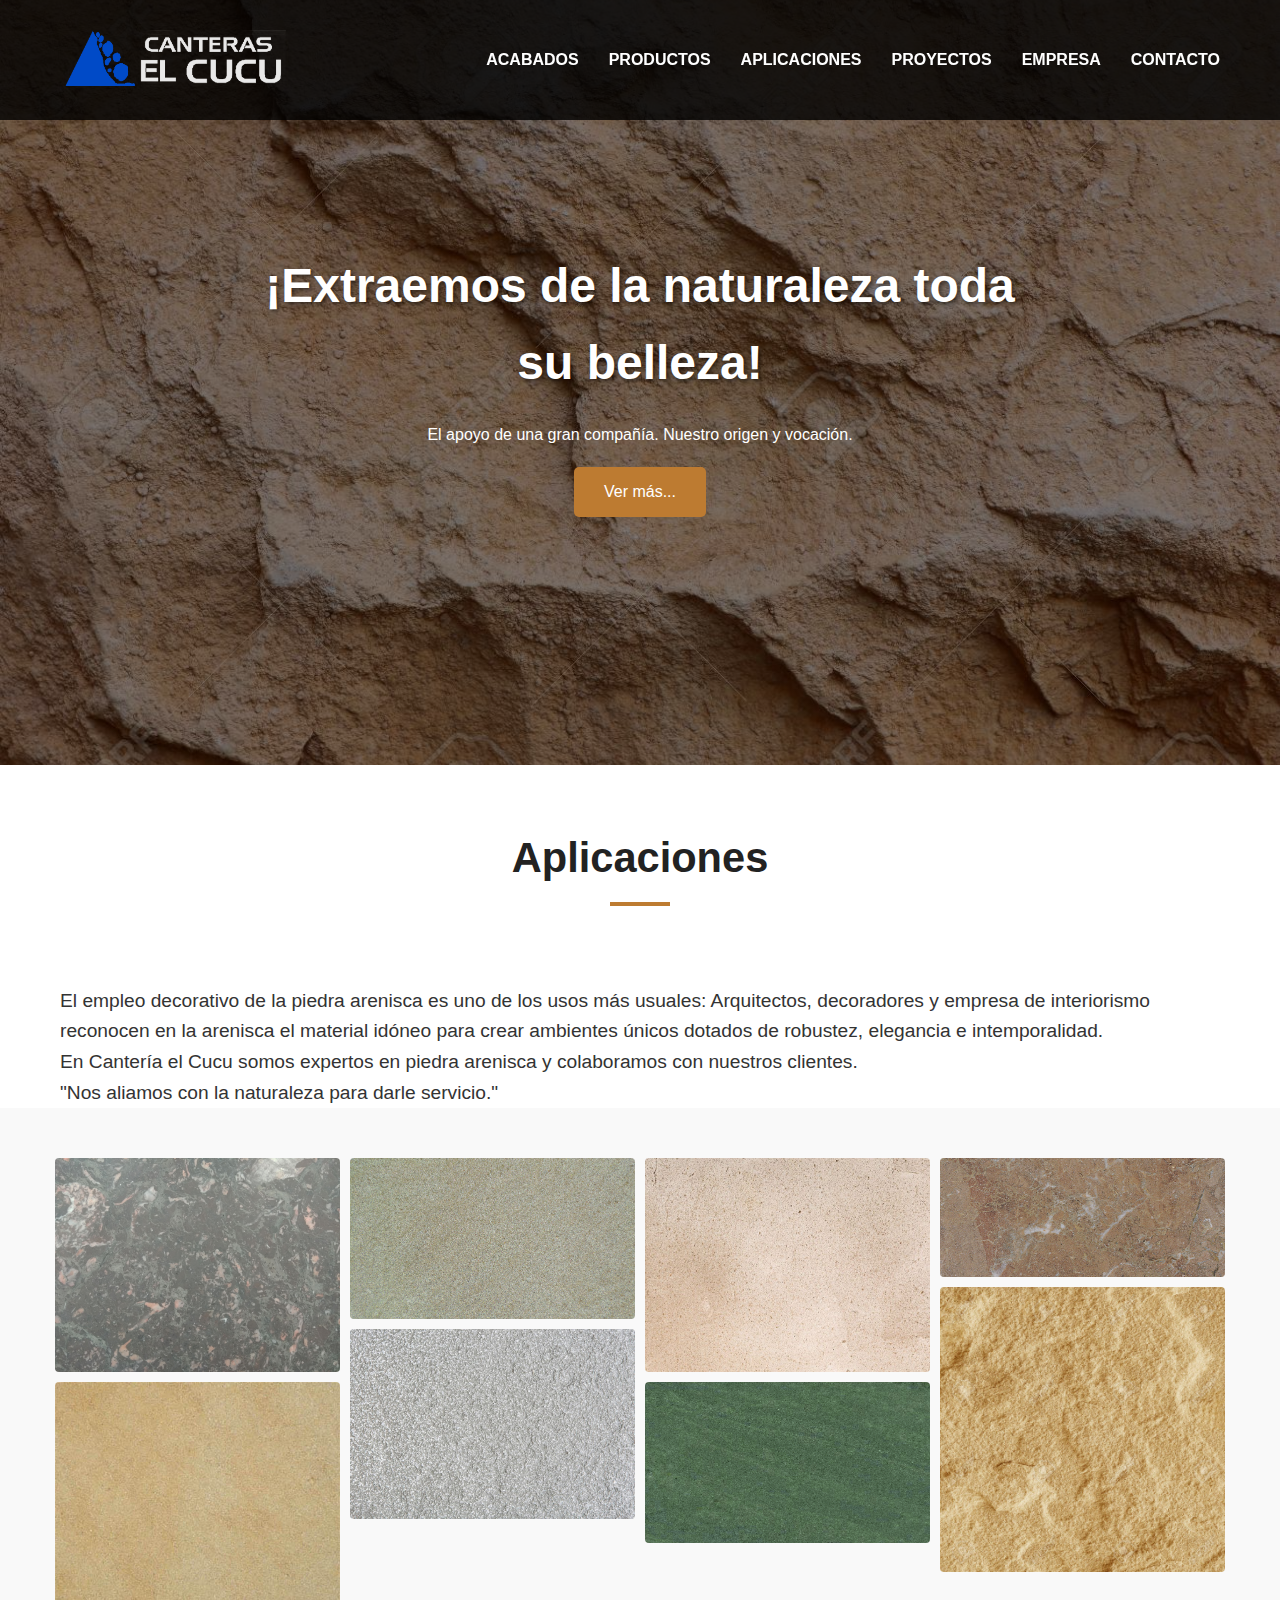
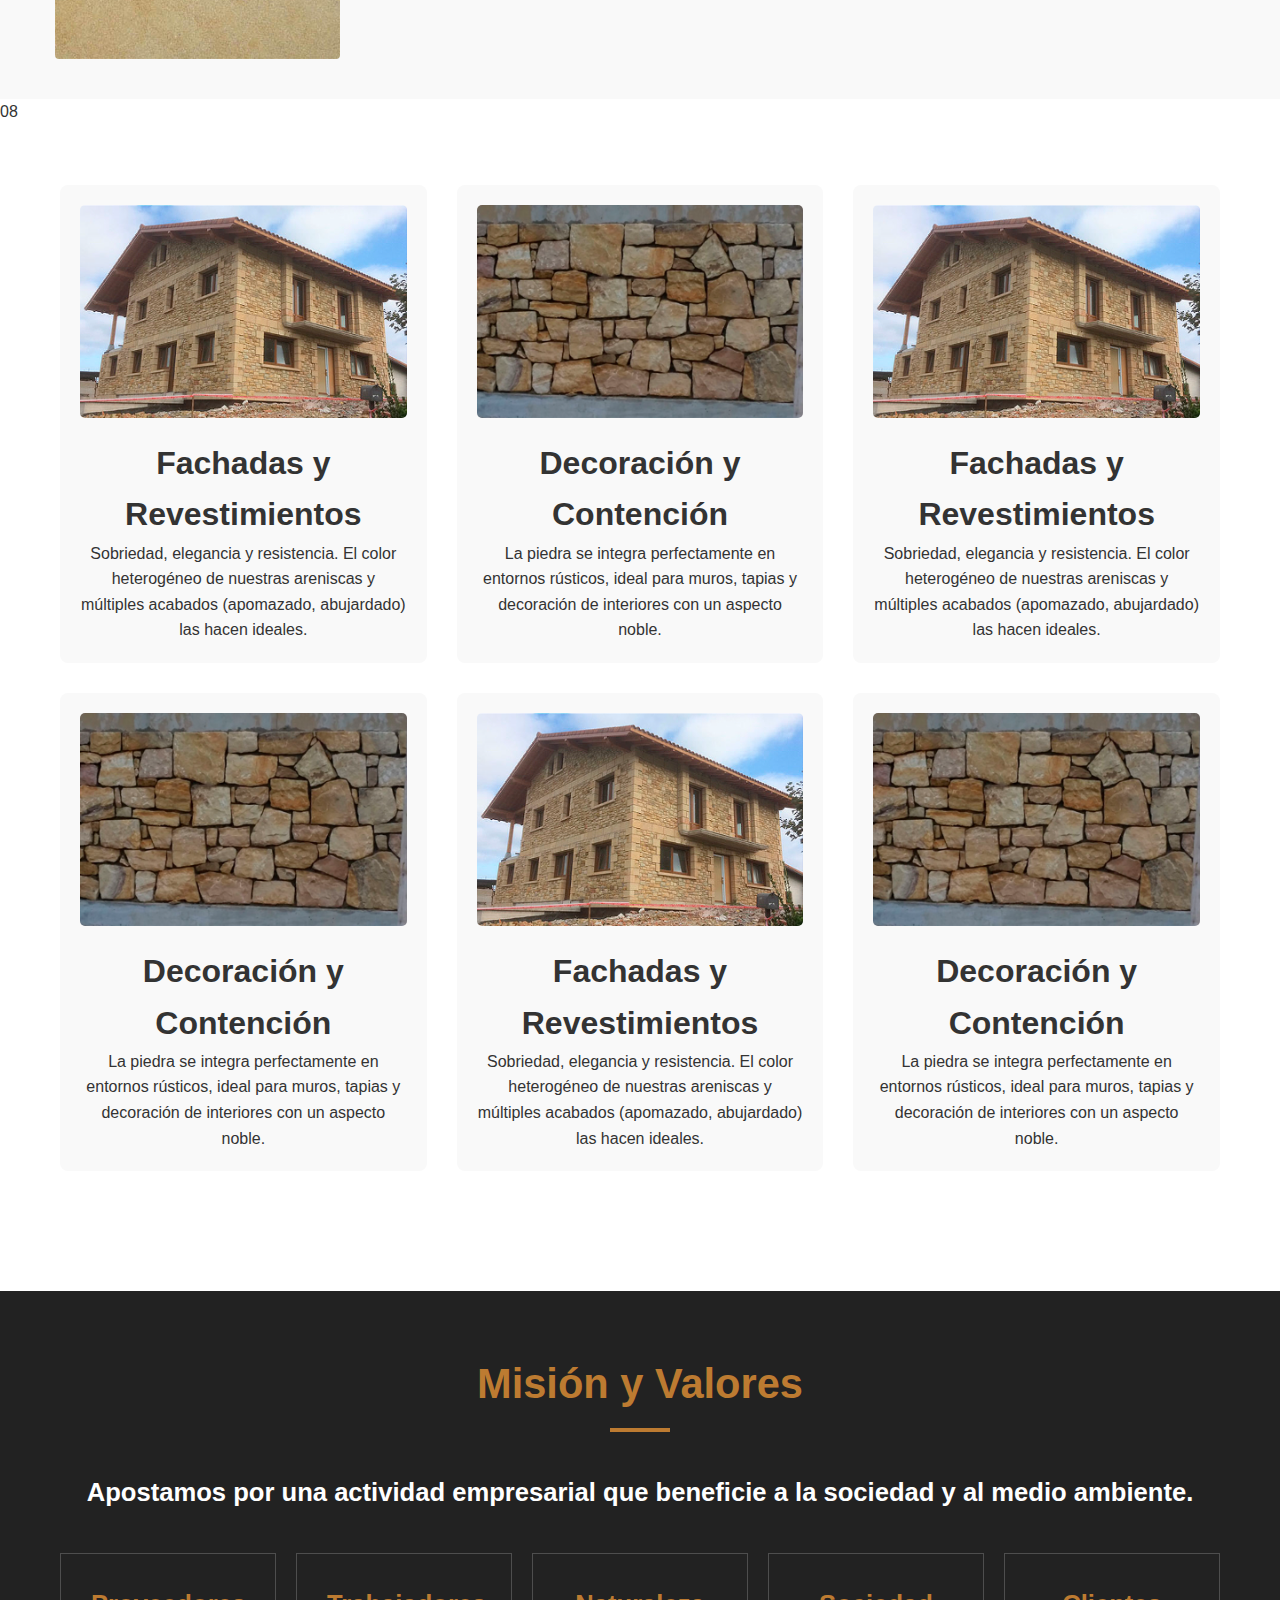
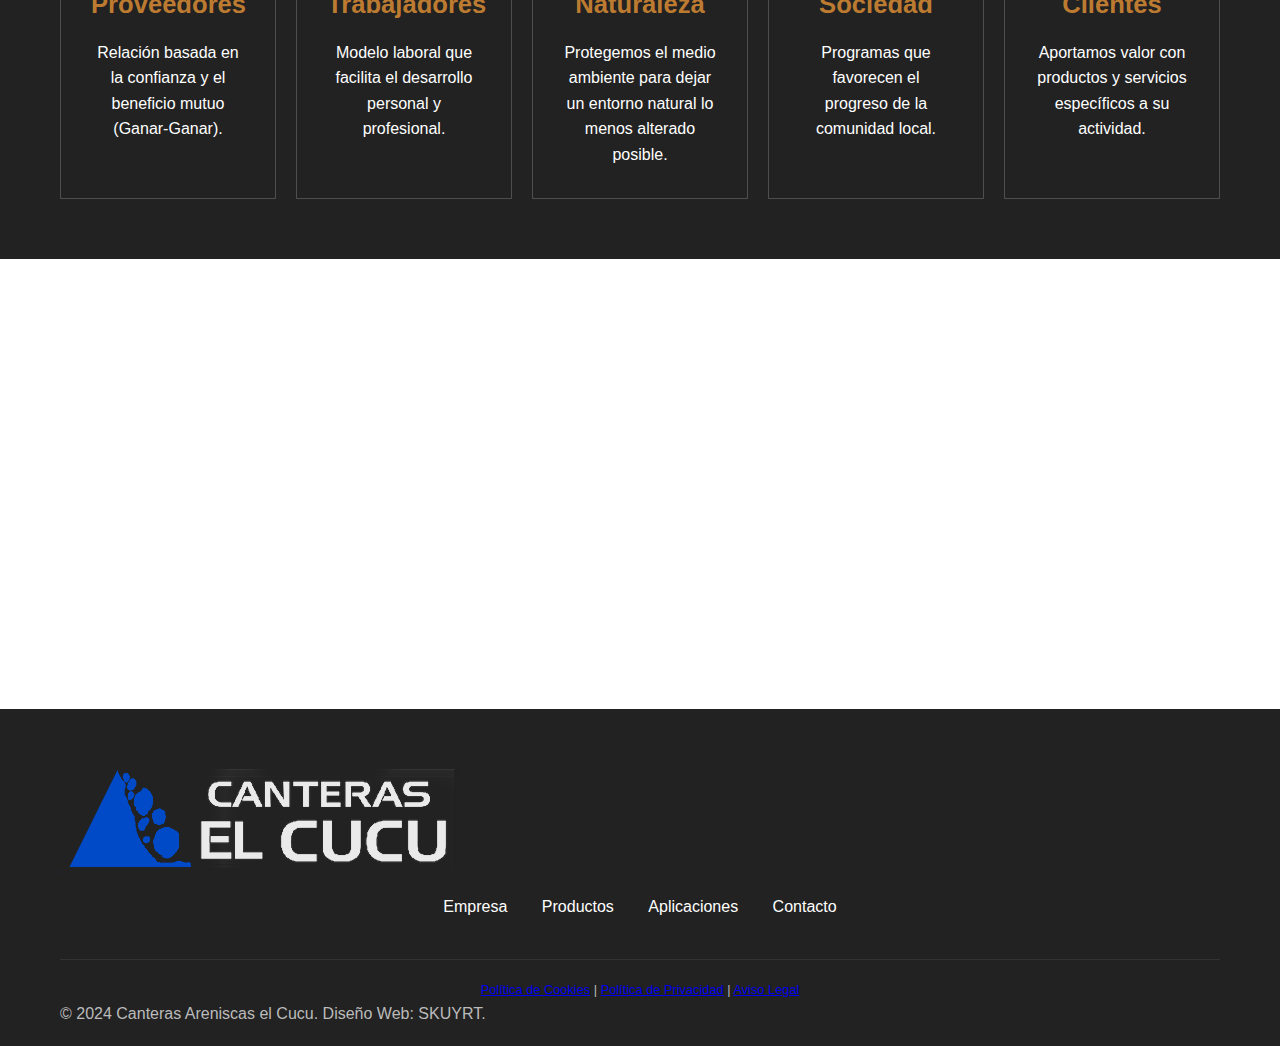
<file: src/index.html>
<!DOCTYPE html>
<html lang="es">
<head>
    <meta charset="UTF-8">
    <meta name="viewport" content="width=device-width, initial-scale=1.0">
    <title>Canteras Areniscas el Cucu | San Pedro del Romeral | Cantabria</title>
    <meta name="description" content="Expertos en piedra arenisca para fachadas, revestimientos y decoración.">
    <link rel="stylesheet" href="style.css">
</head>
<body>

    <header class="main-header transparent">
        <div class="container">
            <div class="logo">
                <a href="index.html">
                    <img src="img/logo-el-cucu.png" alt="Logo Canteras El Cucu">
                </a>
            </div>
            <nav class="main-nav">
                <ul>
                    <li class="has-submenu">
                        <a href="1.acabados/acabados.html">Acabados</a>
                        <ul class="submenu">
                            <li class="has-inner-submenu">
                                <a href="#">Areniscas &raquo;</a>
                                <ul class="inner-submenu">
                                    <li><a href="#">Alcañiz</a></li>
                                    <li><a href="#">Floresta</a></li>
                                    <li><a href="#">Osona</a></li>
                                </ul>
                            </li>
                            <li class="has-inner-submenu">
                                <a href="#">Calizas &raquo;</a>
                                <ul class="inner-submenu">
                                    <li><a href="#">Niza</a></li>
                                    <li><a href="#">Egypsy</a></li>
                                    <li><a href="#">Zarzi</a></li>
                                    <li><a href="#">Deva</a></li>
                                    <li><a href="#">Griote</a></li>
                                </ul>
                            </li>
                        </ul>
                    </li>   
                    <li class="has-submenu">
                        <a href="2.productos/productos.html">Productos</a>
                        <ul class="submenu">
                            <li><a href="#">Suelos</a></li>
                            <li><a href="#">Baldosa</a></li>
                            <li><a href="#">Peanas</a></li>
                            <li><a href="#">Taco Cicallao</a></li>
                            <li><a href="#">Mampostería</a></li>
                            <li><a href="#">Heráldicas</a></li>
                            <li><a href="#">Esculturas</a></li>
                            <li><a href="#">Traviesas</a></li>
                        </ul>
                    </li>

                    <li class="has-submenu">
                        <a href="3.aplicaciones/aplicaciones.html">Aplicaciones</a>
                        <ul class="submenu">
                            <li><a href="#">Mesas de Jardín</a></li>
                            <li><a href="#">Barbacoas</a></li>
                            <li><a href="#">Jardineras</a></li>
                            <li><a href="#">Peanas</a></li>
                        </ul>
                    </li>
                    <li><a href="4.proyectos/proyectos.html">Proyectos</a></li>
                    <li><a href="5.empresa/empresa.html">Empresa</a></li>
                    <li><a href="6.contacto/contacto.html">Contacto</a></li>
                </ul>
            </nav>
        </div>
    </header>

    <main>
        <section class="hero">
            <div class="hero-content">
                <h1>¡Extraemos de la naturaleza toda su belleza!</h1>
                <p>El apoyo de una gran compañía. Nuestro origen y vocación.</p>
                <a href="#empresa" class="btn-primary">Ver más...</a>
            </div>
        </section>

        <section id="empresa" class="solutions">
            <div class="container container-solutions">
                <h2>Aplicaciones</h2>
                <p>El empleo decorativo de la piedra arenisca es uno de los usos más usuales: Arquitectos, decoradores y empresa de interiorismo reconocen en la arenisca el material idóneo para crear ambientes únicos dotados de robustez, elegancia e intemporalidad.</p>
                <p>En Cantería el Cucu somos expertos en piedra arenisca y colaboramos con nuestros clientes.</p>
                <blockquote class="quote">
                    "Nos aliamos con la naturaleza para darle servicio."
                </blockquote>
            </div>
        </section>

        <section class="grid__gallery">
            <div class="row">
                <div class="column">
                    <img src="img/DEVA.jpg" alt="Acabado Arenisca">
                    <img src="img/alcañiz.jpg" alt="Acabado Caliza">
                </div>
                <div class="column">
                    <img src="img/Floresta.jpg" alt="Aplicación Fachada">
                    <img src="img/GRIOTE.jpg" alt="Detalle Piedra">
                </div>
                <div class="column">
                    <img src="img/NIZA.jpg" alt="Mampostería">
                    <img src="img/Osona.jpg" alt="Escultura">
                </div>
                <div class="column">
                    <img src="img/ZARZI.jpg" alt="Suelos">
                    <img src="img/Arenisca.jpg" alt="Barbacoas">
                </div>
            </div>
   
   
   
   
   
   
   
   
   
   
   
   
   
   
   
   
   
   
   
   
   
   
   
   
   
   
   
   
   
   
   
   
   
   
   
   
   
   
   
   
   
   
   
   
   
   
   
   
   
   
   
   
   
   
   
   
   
   
   
   
   
   
   
   
   
   
   
   
   
   
   
   
   
   
   
   
   
   
   
   
   
   
   
   
   
   
   
   
   
   
   
   
   
   
   
   
   
   
   
   
   
   
   
   
   
   
   
   
   
   
   
   
   
   
   
   
   
   
   
   
   
   
   
   
   
   
   
   
   
   
   
   
   
   
   
   
   
   
   
   
   
   
   
   
   
   
   
   
   
   
   
   
   
   
   
   
   
   
   
   
   
   
   
   
   
   
   
   
   
   
   
   
   
   
   
   
   
   
   
   
   
   
   
   
   
   
   
   
   
   
   
   
   
   
   
   
   
   
   
   
   
   
   
   
   
   
   
   
   
   
   
   
   
   
   
   
   
   
   
   
   
   
   
   
   
   
   
   
   
   
   
   
   
   
   
   
   
   
   
   
   
   
   
   
   
   
   
   
   
   
   
   
   
   
   
   
   
   
   
   
   
   
   
   
   
   
   
   
   
   
   
   
   
   
   
   
   
   
   
   
   
   
   
   
   
   
   
   
   
   
   
   
   
   
   
   
   
   
   
   
   
   
   
   
   
   
   
   
   
   
   
   
   
   
   
   
   
   
   
   
   
   
   
   
   
   
   
   
   
   
   
   
   
   
   
   
   
   
   
   
   
   
   
   
   
   
   
   
   
   
   
   
   
   
   
   
   
   
   
   
   
   
   
   
   
   
   
   
   
   
   
   
   
   
   
   
   
   
   
   
   
   
   
   
   
   
   
   
   
   
   
   
   
   
   
   
   
   
   
   
   
   
   
   
   
   
   
   
   
   
   
   
   
   
   
   
   
   
   
   
   
   
   
   
   
   
   
   
   
   
   
   
   
   
   
   
   
   
   
   
   
   
   
   
   
   
   
   
   
   
   
   
   
   
   
   
   
   
   
   
   
   
   
   
   
   
   
   
   
   
   
   
   
   
   
   
   
   
   
   
   
   
   
   
   
   
   
   
   
        </section>
08
        <section id="productos" class="services-grid">
            <div class="container">
                <article class="service-item">
                    <img src="img/fachadas.png" alt="Fachadas y Revestimientos">
                    <h3>Fachadas y Revestimientos</h3>
                    <p>Sobriedad, elegancia y resistencia. El color heterogéneo de nuestras areniscas y múltiples acabados (apomazado, abujardado) las hacen ideales.</p>
                </article>

                <article class="service-item">
                    <img src="img/decoracion.png" alt="Decoración y Contención">
                    <h3>Decoración y Contención</h3>
                    <p>La piedra se integra perfectamente en entornos rústicos, ideal para muros, tapias y decoración de interiores con un aspecto noble.</p>
                </article>

                <article class="service-item">
                    <img src="img/fachadas.png" alt="Fachadas y Revestimientos">
                    <h3>Fachadas y Revestimientos</h3>
                    <p>Sobriedad, elegancia y resistencia. El color heterogéneo de nuestras areniscas y múltiples acabados (apomazado, abujardado) las hacen ideales.</p>
                </article>

                <article class="service-item">
                    <img src="img/decoracion.png" alt="Decoración y Contención">
                    <h3>Decoración y Contención</h3>
                    <p>La piedra se integra perfectamente en entornos rústicos, ideal para muros, tapias y decoración de interiores con un aspecto noble.</p>
                </article>

                <article class="service-item">
                    <img src="img/fachadas.png" alt="Fachadas y Revestimientos">
                    <h3>Fachadas y Revestimientos</h3>
                    <p>Sobriedad, elegancia y resistencia. El color heterogéneo de nuestras areniscas y múltiples acabados (apomazado, abujardado) las hacen ideales.</p>
                </article>

                <article class="service-item">
                    <img src="img/decoracion.png" alt="Decoración y Contención">
                    <h3>Decoración y Contención</h3>
                    <p>La piedra se integra perfectamente en entornos rústicos, ideal para muros, tapias y decoración de interiores con un aspecto noble.</p>
                </article>
            </div>
        </section>

        <section class="values">
            <div class="container">
                <h2>Misión y Valores</h2>
                <h3>Apostamos por una actividad empresarial que beneficie a la sociedad y al medio ambiente.</h3>
                
                <div class="values-grid">
                    <div class="value-card">
                        <h4>Proveedores</h4>
                        <p>Relación basada en la confianza y el beneficio mutuo (Ganar-Ganar).</p>
                    </div>
                    <div class="value-card">
                        <h4>Trabajadores</h4>
                        <p>Modelo laboral que facilita el desarrollo personal y profesional.</p>
                    </div>
                    <div class="value-card">
                        <h4>Naturaleza</h4>
                        <p>Protegemos el medio ambiente para dejar un entorno natural lo menos alterado posible.</p>
                    </div>
                    <div class="value-card">
                        <h4>Sociedad</h4>
                        <p>Programas que favorecen el progreso de la comunidad local.</p>
                    </div>
                    <div class="value-card">
                        <h4>Clientes</h4>
                        <p>Aportamos valor con productos y servicios específicos a su actividad.</p>
                    </div>
                </div>
            </div>
        </section>

        <section id="contacto" class="location">
            <div id="map">
                <iframe src="https://www.google.com/maps/embed?..." width="100%" height="450" style="border:0;" allowfullscreen="" loading="lazy"></iframe>
            </div>
        </section>
    </main>

    <footer class="main-footer">
        <div class="container">
            <div class="footer-logo">
                <img src="img/logo-el-cucu.png" alt="Canteras El Cucu">
            </div>
            <nav class="footer-nav">
                <a href="#empresa">Empresa</a>
                <a href="#productos">Productos</a>
                <a href="#aplicaciones">Aplicaciones</a>
                <a href="#contacto">Contacto</a>
            </nav>
            <div class="legal">
                <a href="#">Política de Cookies</a> | 
                <a href="#">Política de Privacidad</a> | 
                <a href="#">Aviso Legal</a>
            </div>
            <p class="copy">&copy; 2024 Canteras Areniscas el Cucu. Diseño Web: SKUYRT.</p>
        </div>
    </footer>
    <script>
        window.onscroll = function() {
            const header = document.querySelector('.main-header');
            if (window.scrollY > 50) {
                header.classList.add('scrolled');
            } else {
                header.classList.remove('scrolled');
            }
.0..........................................................................................0        };
    </script>       
</body>
</html>
</file>
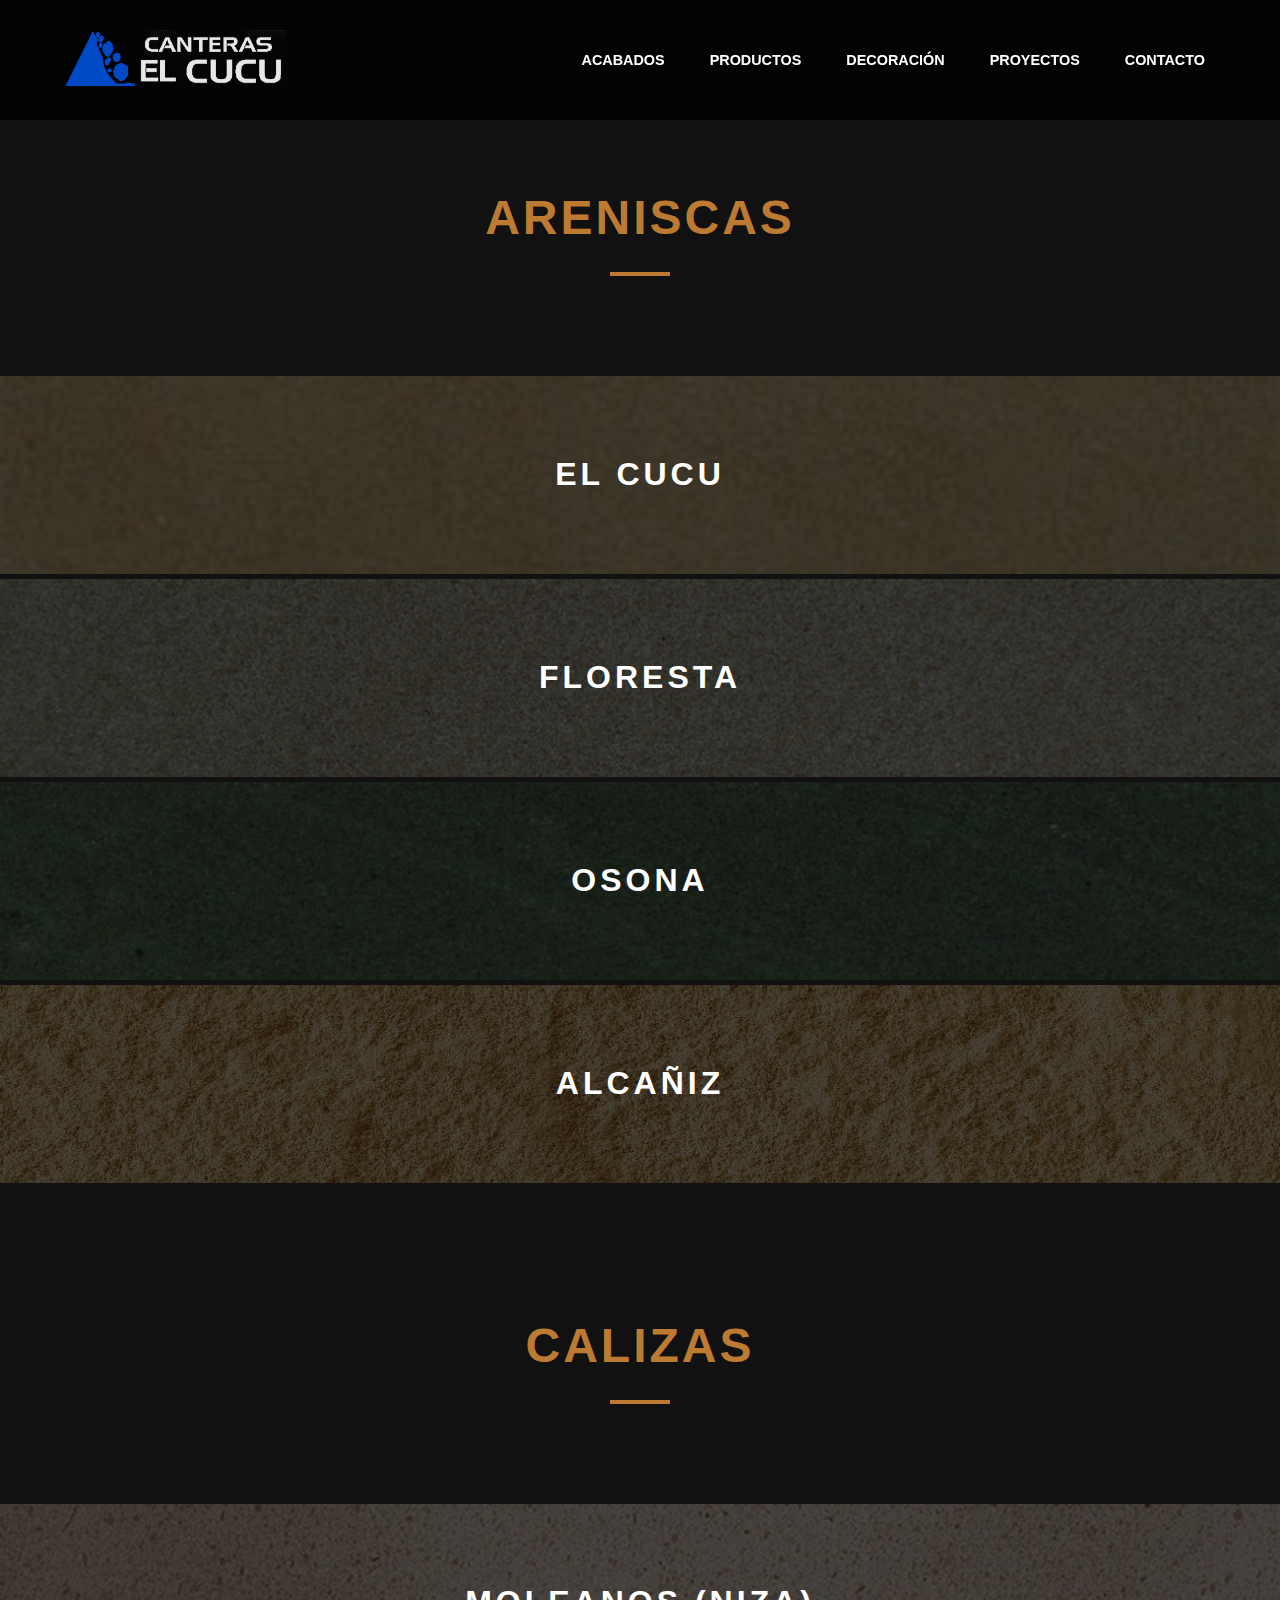
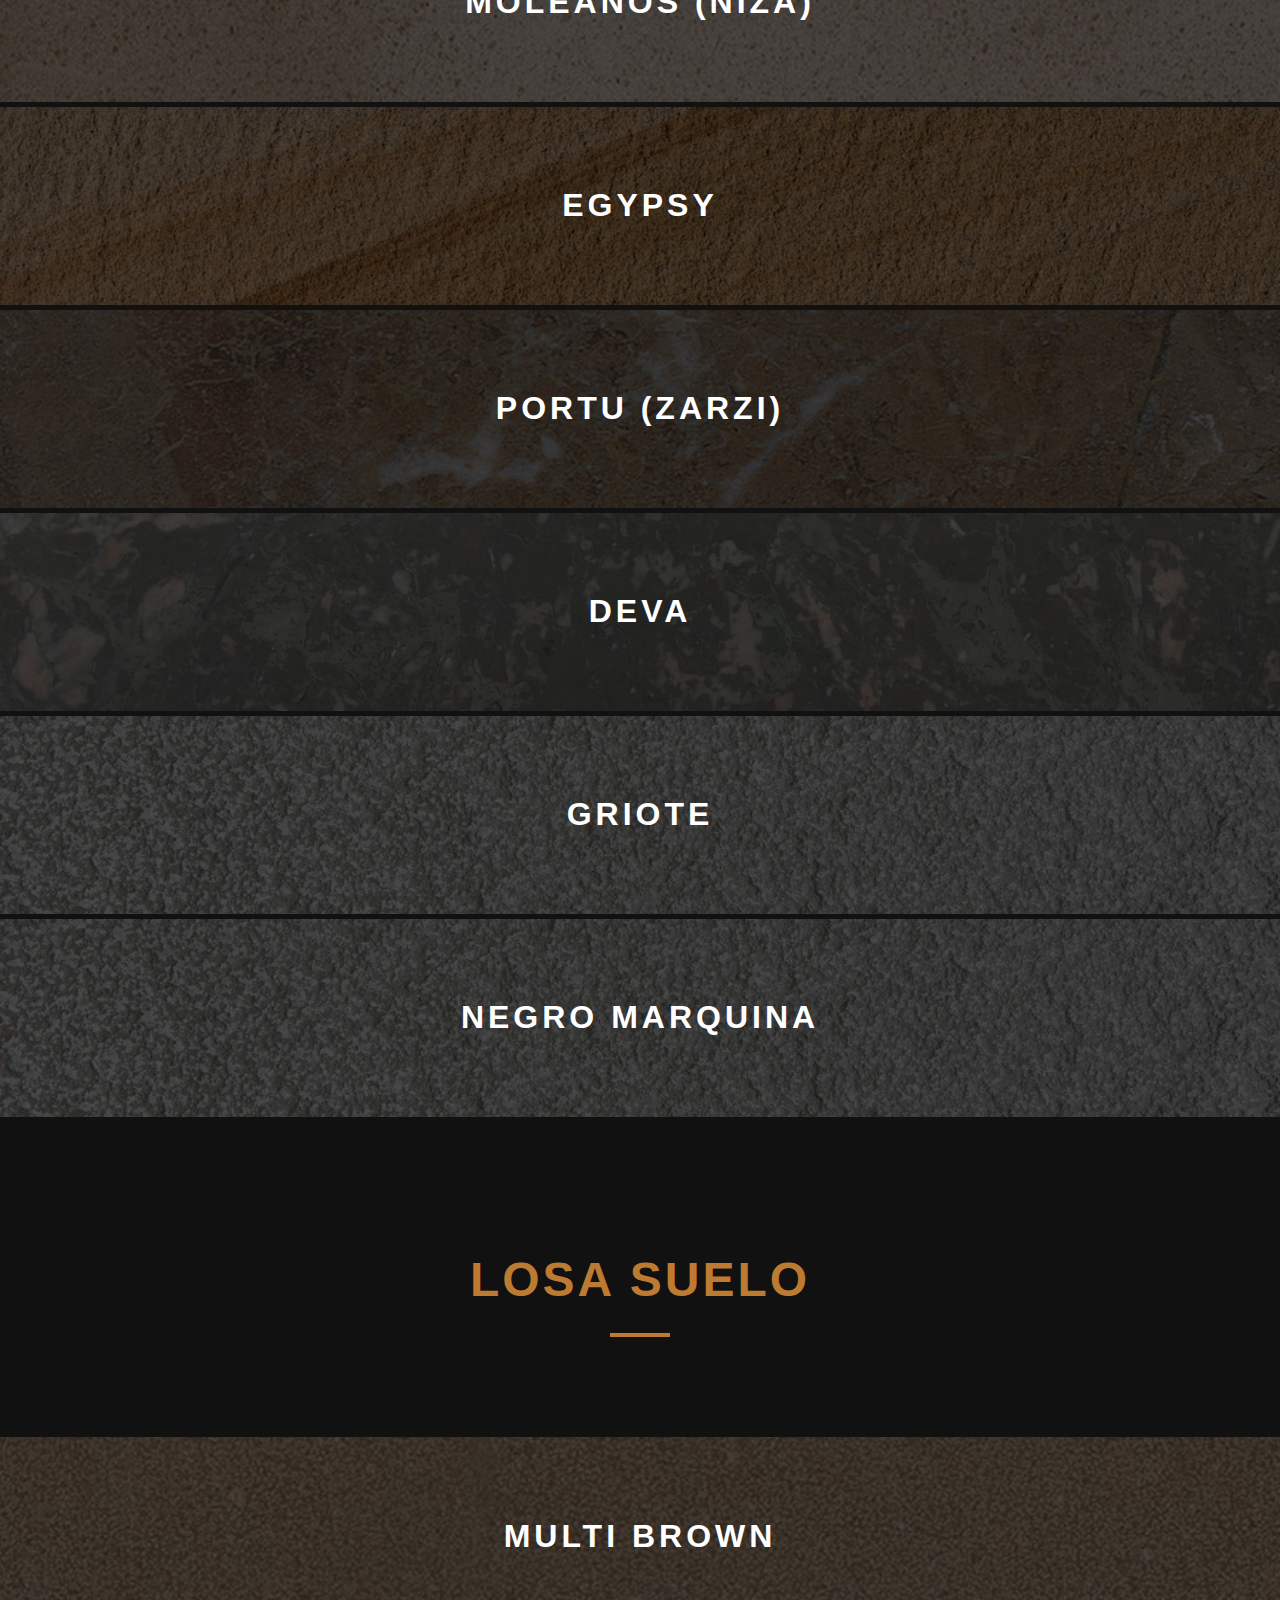
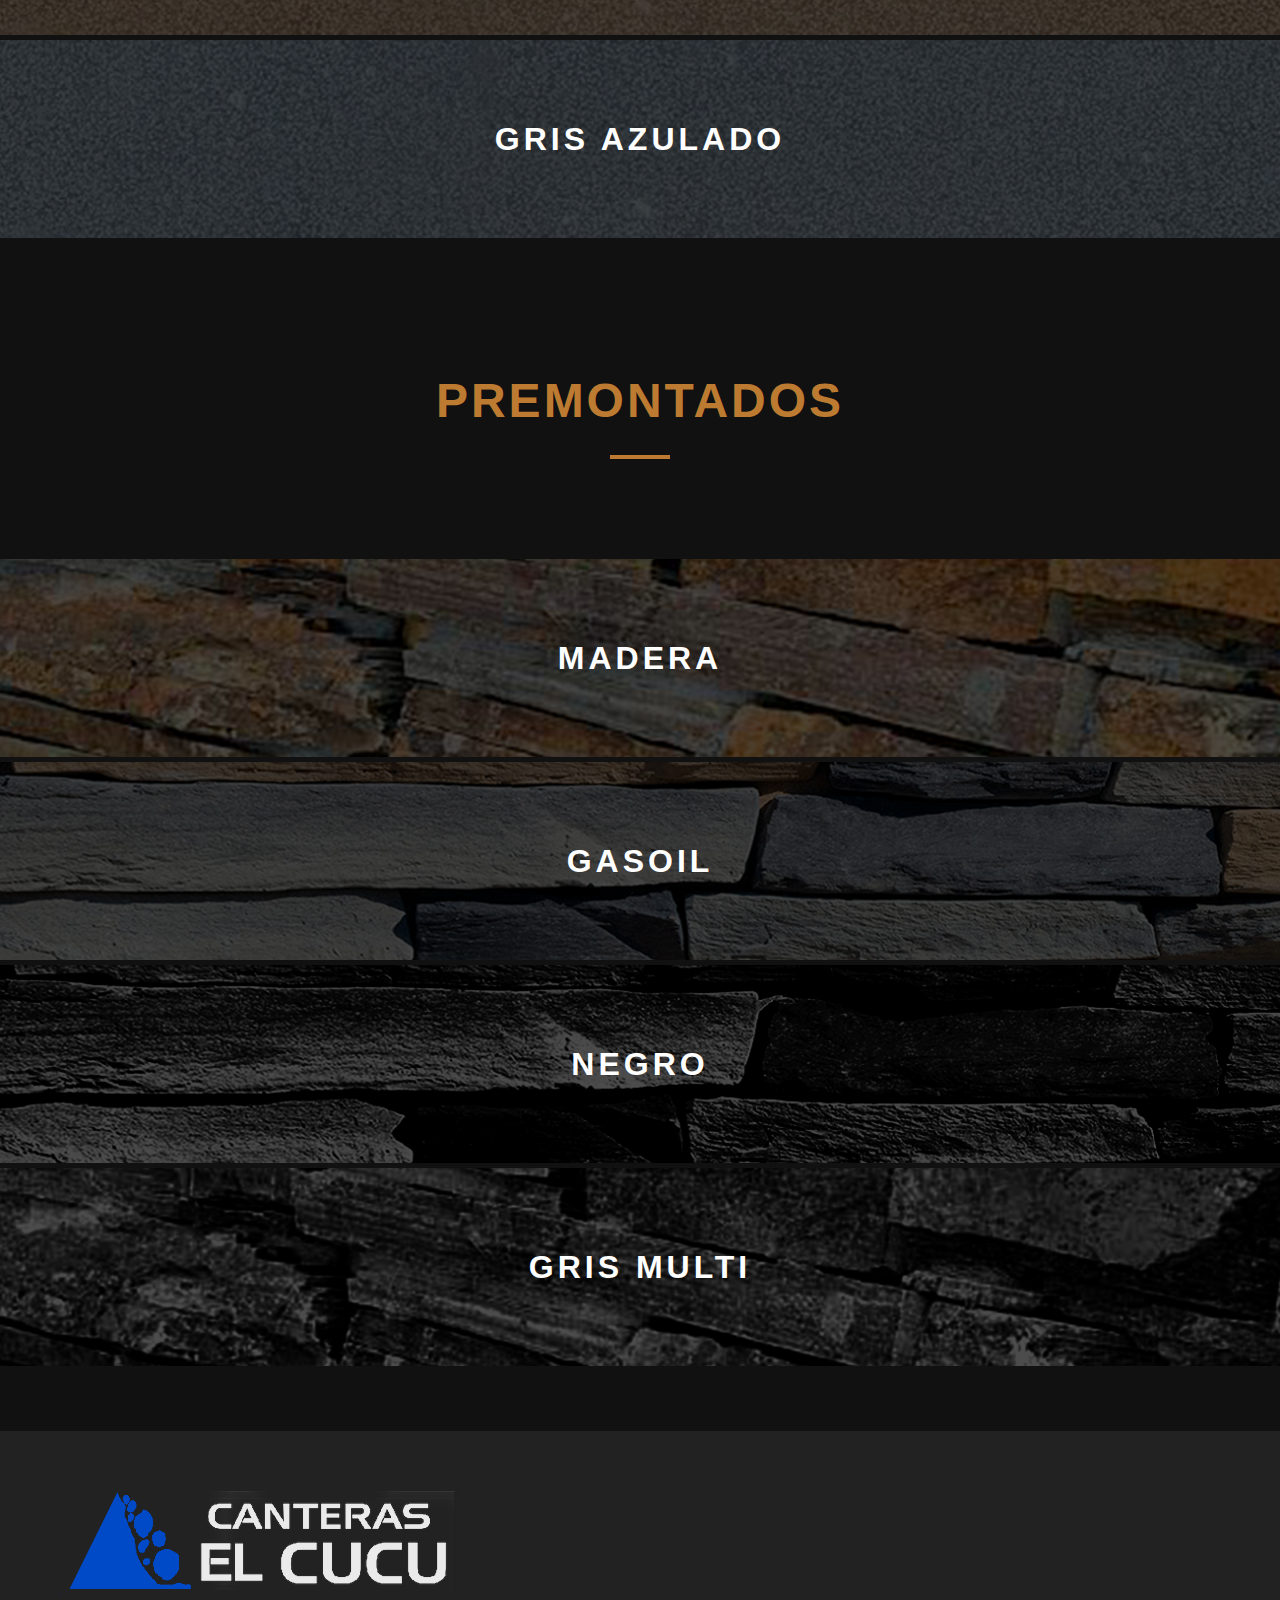
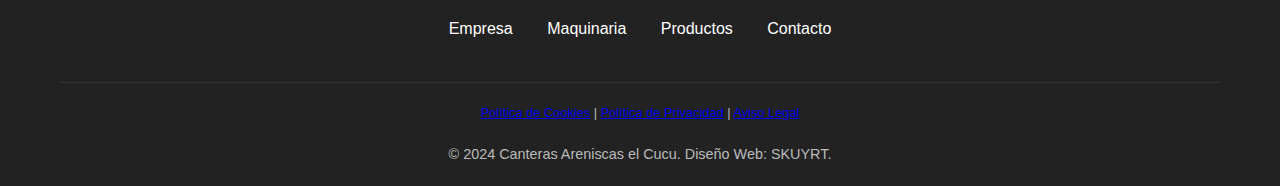
<file: src/1.acabados/acabados.html>
<!DOCTYPE html>
<html lang="es">
<head>
    <meta charset="UTF-8">
    <meta name="viewport" content="width=device-width, initial-scale=1.0">
    <title>Canteras Areniscas el Cucu | San Pedro del Romeral | Cantabria</title>
    <meta name="description" content="Expertos en piedra arenisca para fachadas, revestimientos y decoración.">
    <link rel="stylesheet" href="../style.css">
    <link rel="stylesheet" href="acabados.css">
</head>
<body>

    <header class="main-header transparent">
        <div class="container">
            <div class="logo">
                <a href="../index.html">
                    <img src="../img/logo-el-cucu.png" alt="Logo Canteras El Cucu">
                </a>
            </div>
            <nav class="main-nav">
                <ul>
                    <li class="has-submenu">
                        <a href="../1.acabados/acabados.html">Acabados</a>
                        <ul class="submenu">
                            <li class="has-inner-submenu">
                                <a href="">Areniscas &raquo;</a>
                                <ul class="inner-submenu">
                                    <li><a href="../1.acabados/elcucu/elcucu.html">El Cucu</a></li>
                                    <li><a href="../1.acabados/alcaniz/alcaniz.html">Alcañiz</a></li>
                                    <li><a href="../1.acabados/floresta/floresta.html">Floresta</a></li>
                                    <li><a href="../1.acabados/osona/osona.html">Osona</a></li>
                                </ul>
                            </li>
                            <li class="has-inner-submenu">
                                <a href="../1.acabados/acabados.html">Calizas &raquo;</a>
                                <ul class="inner-submenu">
                                    <li><a href="../1.acabados/niza/niza.html">Niza</a></li>
                                    <li><a href="../1.acabados/egypsy/egypsy.html">Egypsy</a></li>
                                    <li><a href="../1.acabados/zarzi/zarzi.html">Zarzi</a></li>
                                    <li><a href="../1.acabados/deva/deva.html">Deva</a></li>
                                    <li><a href="../1.acabados/griote/griote.html">Griote</a></li>
                                    <li><a href="../1.acabados/deva/deva.html">Negro Marquina</a></li>
                                </ul>
                            </li>
                            <li class="has-inner-submenu">
                                <a href="1.acabados/acabados.html">Suelos &raquo;</a>
                                <ul class="inner-submenu">
                                    <li><a href="../1.acabados/multibrown/multibrown.html">Multibrown</a></li>
                                    <li><a href="../1.acabados/grisazulado/grisazulado.html">Gris Azulado</a></li>
                                </ul>
                            </li>
                            <li class="has-inner-submenu">
                                <a href="../1.acabados/acabados.html">Premontados &raquo;</a>
                                <ul class="inner-submenu">
                                    <li><a href="../1.acabados/madera/madera.html">Madera</a></li>
                                    <li><a href="../1.acabados/gasoil/gasoil.html">Gasoil</a></li>
                                    <li><a href="../1.acabados/negro/negro.html">Negro</a></li>
                                    <li><a href="../1.acabados/grismulti/grismulti.html">Gris Multi</a></li>
                                </ul>
                            </li>
                        </ul>
                    </li>   
                    <li class="has-submenu">
                        <a href="2.productos/productos.html">Productos</a>
                        <ul class="submenu">
                            <li><a href="#">Suelos</a></li>
                            <li><a href="#">Aplacado</a></li>
                            <li><a href="#">Peanas</a></li>
                            <li><a href="#">Taco Cicallao</a></li>
                            <li><a href="#">Mampostería</a></li>
                            <li><a href="#">Heráldicas</a></li>
                            <li><a href="#">Esculturas</a></li>
                            <li><a href="#">Traviesas</a></li>
                            <li><a href="#">Muros</a></li>
                        </ul>
                    </li>

                    <li class="has-submenu">
                        <a href="3.decoración/decoración.html">decoración</a>
                        <ul class="submenu">
                            <li><a href="#">Mesas de Jardín</a></li>
                            <li><a href="#">Barbacoas</a></li>
                            <li><a href="#">Jardineras</a></li>
                            <li><a href="#">Peanas</a></li>
                        </ul>
                    </li>
                    <li><a href="4.proyectos/proyectos.html">Proyectos</a></li>
                    <li><a href="6.contacto/contacto.html">Contacto</a></li>
                </ul>
            </nav>
        </div>
    </header>

    <main class="acabados-page">
        <section class="finish-category">
            <h2 class="category-title">Areniscas</h2>
            <ul class="ul__container">
                <li class="card__item stone-elcucu">
                    <a href="elcucu/elcucu.html" class="card__link"><span class="high__hov">EL CUCU</span></a>
                </li>
                <li class="card__item stone-floresta">
                    <a href="floresta/floresta.html" class="card__link"><span class="high__hov">FLORESTA</span></a>
                </li>
                <li class="card__item stone-osona">
                    <a href="osona/osona.html" class="card__link"><span class="high__hov">OSONA</span></a>
                </li>
                <li class="card__item stone-alcaniz">
                    <a href="alcaniz/alcaniz.html" class="card__link"><span class="high__hov">ALCAÑIZ</span></a>
                </li>
            </ul>
        </section>
        
        <section class="finish-category">
            <h2 class="category-title">Calizas</h2>
            <ul class="ul__container">
                <li class="card__item stone-niza">
                    <a href="niza/niza.html" class="card__link"><span class="high__hov">MOLEANOS (NIZA)</span></a>
                </li>
                <li class="card__item stone-egypsy">
                    <a href="egypsy/egypsy.html" class="card__link"><span class="high__hov">EGYPSY</span></a>
                </li>
                <li class="card__item stone-zarzi">
                    <a href="zarzi/zarzi.html" class="card__link"><span class="high__hov">PORTU (ZARZI)</span></a>
                </li>
                <li class="card__item stone-deva">
                    <a href="deva/deva.html" class="card__link"><span class="high__hov">DEVA</span></a>
                </li>
                <li class="card__item stone-griote">
                    <a href="griote/griote.html" class="card__link"><span class="high__hov">GRIOTE</span></a>
                </li>
                <li class="card__item stone-griote">
                    <a href="griote/griote.html" class="card__link"><span class="high__hov">NEGRO MARQUINA</span></a>
                </li>
            </ul>
        </section>
        
        <section class="finish-category">
            <h2 class="category-title">Losa Suelo</h2>
            <ul class="ul__container">
                <li class="card__item stone-multibrown">
                    <a href="alcaniz/alcaniz.html" class="card__link"><span class="high__hov">MULTI BROWN</span></a>
                </li>
                <li class="card__item stone-grisazulado">
                    <a href="floresta/floresta.html" class="card__link"><span class="high__hov">GRIS AZULADO</span></a>
                </li>
            </ul>
        </section>

        <section class="finish-category">
            <h2 class="category-title">Premontados</h2>
            <ul class="ul__container">
                <li class="card__item stone-madera">
                    <a href="alcaniz/alcaniz.html" class="card__link"><span class="high__hov">MADERA</span></a>
                </li>
                <li class="card__item stone-gasoil">
                    <a href="floresta/floresta.html" class="card__link"><span class="high__hov">GASOIL</span></a>
                </li>
                <li class="card__item stone-negro">
                    <a href="floresta/floresta.html" class="card__link"><span class="high__hov">NEGRO</span></a>
                </li>
                <li class="card__item stone-grismulti">
                    <a href="floresta/floresta.html" class="card__link"><span class="high__hov">GRIS MULTI</span></a>
                </li>
            </ul>
        </section>
    </main>

    <footer class="main-footer">
        <div class="container">
            <div class="footer-logo">
                <img src="../img/logo-el-cucu.png" alt="Canteras El Cucu">
            </div>
            <nav class="footer-nav">
                <a href="#empresa">Empresa</a>
                <a href="#maquinaria">Maquinaria</a>
                <a href="#productos">Productos</a>
                <a href="#contacto">Contacto</a>
            </nav>
            <div class="legal">
                <a href="#">Política de Cookies</a> | 
                <a href="#">Política de Privacidad</a> | 
                <a href="#">Aviso Legal</a>
            </div>
            <p class="copy">&copy; 2024 Canteras Areniscas el Cucu. Diseño Web: SKUYRT.</p>
        </div>
    </footer>      
</body>
</html>
</file>
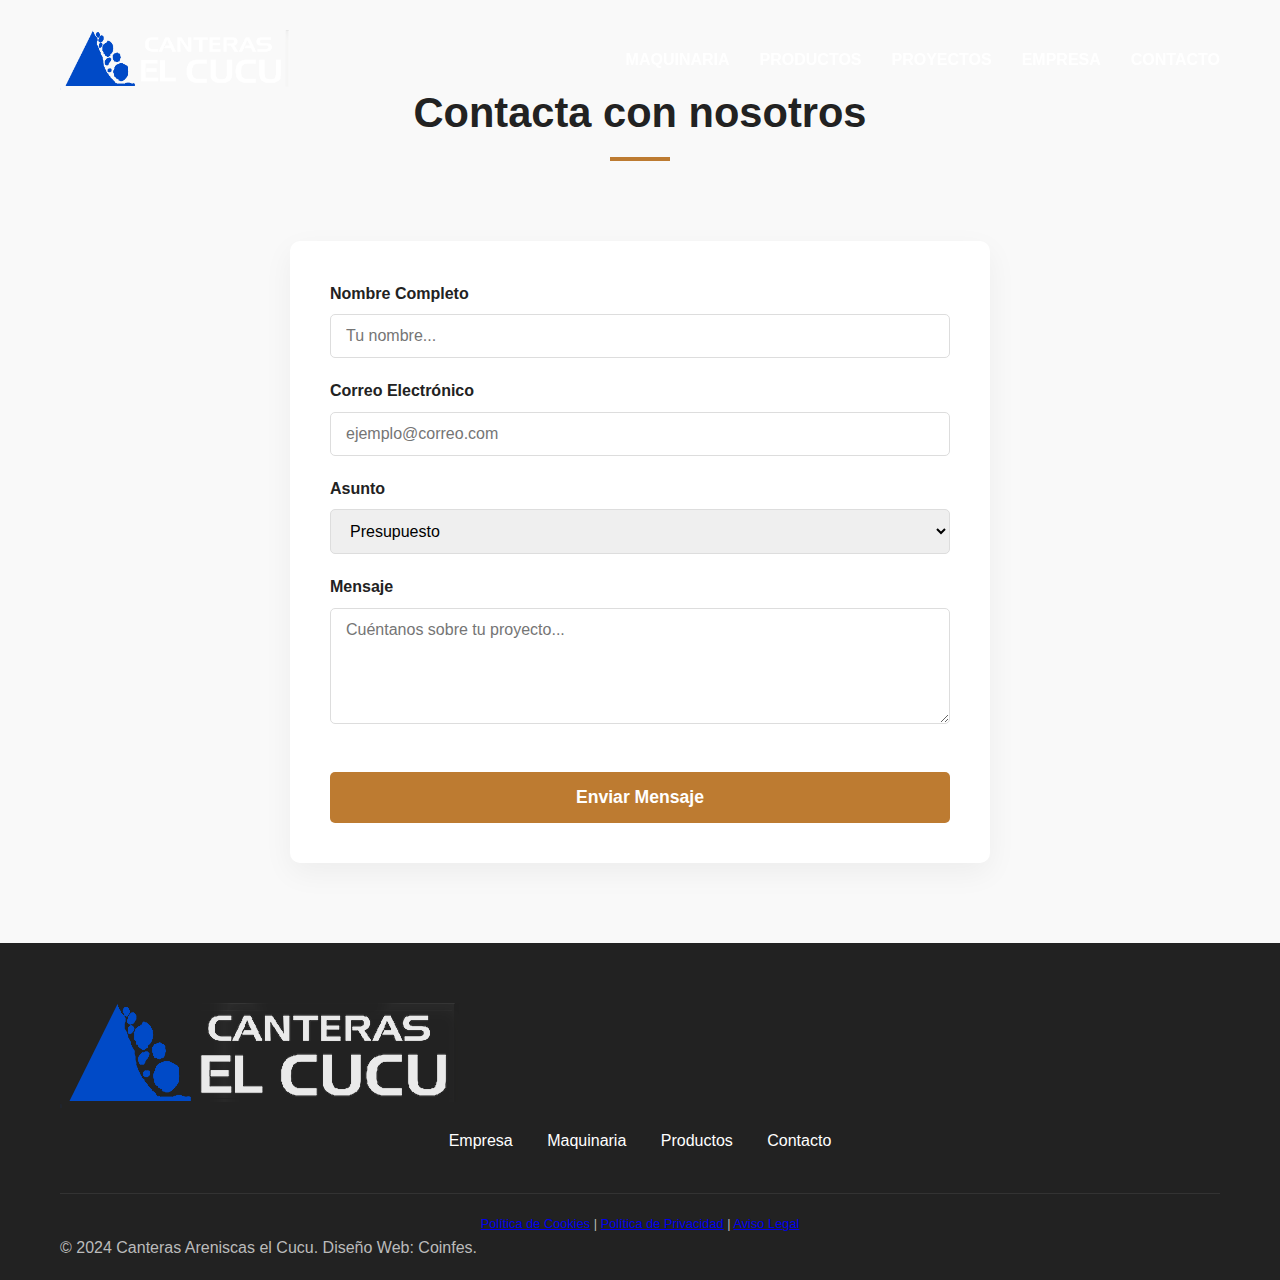
<file: src/6.contacto/contacto.html>
<!DOCTYPE html>
<html lang="es">
<head>
    <meta charset="UTF-8">
    <meta name="viewport" content="width=device-width, initial-scale=1.0">
    <title>Canteras Areniscas el Cucu | San Pedro del Romeral | Cantabria</title>
    <meta name="description" content="Expertos en piedra arenisca para fachadas, revestimientos y decoración.">
    <link rel="stylesheet" href="contacto.css">
</head>
<body>

    <header class="main-header transparent">
        <div class="container">
            <div class="logo">
                <a href="/">
                    <img src="../img/logo-el-cucu.png" alt="Logo Canteras El Cucu">
                </a>
            </div>
            <nav class="main-nav">
                <ul>
                    <li><a href="#maquinaria">Maquinaria</a></li>
                    <li><a href="#productos">Productos</a></li>
                    <li><a href="#proyectos">Proyectos</a></li>
                    <li><a href="#empresa">Empresa</a></li>
                    <li><a href="#contacto">Contacto</a></li>
                </ul>
            </nav>
        </div>
    </header>

    <main>
        <section id="contacto-form" class="contact-section">
            <div class="container">
                <h2>Contacta con nosotros</h2>
                <div class="contact-wrapper">
                    <form action="#" method="POST" class="main-form">
                        <div class="form-group">
                            <label for="nombre">Nombre Completo</label>
                            <input type="text" id="nombre" name="nombre" placeholder="Tu nombre..." required>
                        </div>
                        
                        <div class="form-group">
                            <label for="email">Correo Electrónico</label>
                            <input type="email" id="email" name="email" placeholder="ejemplo@correo.com" required>
                        </div>

                        <div class="form-group">
                            <label for="asunto">Asunto</label>
                            <select id="asunto" name="asunto">
                                <option value="presupuesto">Presupuesto</option>
                                <option value="informacion">Información General</option>
                                <option value="visita">Solicitar Visita</option>
                                <option value="otros">Otros</option>
                            </select>
                        </div>

                        <div class="form-group">
                            <label for="mensaje">Mensaje</label>
                            <textarea id="mensaje" name="mensaje" rows="5" placeholder="Cuéntanos sobre tu proyecto..." required></textarea>
                        </div>

                        <button type="submit" class="btn-primary">Enviar Mensaje</button>
                    </form>
                </div>
            </div>
        </section>
    </main>

    <footer class="main-footer">
        <div class="container">
            <div class="footer-logo">
                <img src="../img/logo-el-cucu.png" alt="Canteras El Cucu">
            </div>
            <nav class="footer-nav">
                <a href="#empresa">Empresa</a>
                <a href="#maquinaria">Maquinaria</a>
                <a href="#productos">Productos</a>
                <a href="#contacto">Contacto</a>
            </nav>
            <div class="legal">
                <a href="#">Política de Cookies</a> | 
                <a href="#">Política de Privacidad</a> | 
                <a href="#">Aviso Legal</a>
            </div>
            <p class="copy">&copy; 2024 Canteras Areniscas el Cucu. Diseño Web: Coinfes.</p>
        </div>
    </footer>
    <script>
        window.onscroll = function() {
            const header = document.querySelector('.main-header');
            if (window.scrollY > 50) {
                header.classList.add('scrolled');
            } else {
                header.classList.remove('scrolled');
            }
        };
    </script>       
</body>
</html>
</file>
<file: src/style.css>
/* 1. RESET Y ESTILOS BASE */
* {
    margin: 0;
    padding: 0;
    box-sizing: border-box;
}

:root {
    --primario: #222222; /* Gris piedra */
    --secundario: #bd7b31; /* Tono arena/tierra */
    --fondo-claro: #f9f9f9;
    --blanco: #ffffff;
    --texto: #333333;
    --transicion: all 0.3s ease;
}

body {
    font-family: 'Segoe UI', Tahoma, Geneva, Verdana, sans-serif;
    line-height: 1.6;
    color: var(--texto);
    background-color: var(--blanco);
}

.container {
    max-width: 1200px;
    margin: 0 auto;
    padding: 0 20px;
}

img {
    max-width: 100%;
    display: block;
}

/* 2. HEADER Y NAVEGACIÓN */
.main-header {
    background: transparent;
    padding: 30px 0;
    box-shadow: 0 2px 10px rgba(0,0,0,0.1);
    position: fixed;
    top: 0;
    left: 0;
    width: 100%;
    z-index: 1000;
    min-height: 100px;
    background-color: rgba(0,0,0,0.8);

    /* Quitamos la sombra inicial y añadimos transición suave */
    box-shadow: none;
    transition: all 0.4s ease;
}

/* ESTADO CUANDO HACES SCROLL (Se activa con JavaScript) */
.main-header.scrolled {
    background: rgba(2, 2, 2, 0.7); /* Tu color primario con transparencia */
    padding: 20px 0; /* Se hace un poco más fino */
    
    /* EL EFECTO DE DIFUMINADO (Marma style) */
    backdrop-filter: blur(12px);
    -webkit-backdrop-filter: blur(12px);
    
    box-shadow: 0 4px 15px rgba(0,0,0,0.2);
}

.main-header .container {
    display: flex;
    justify-content: space-between;
    align-items: center;
}

.logo img {
    height: 60px; /* Ajustar según tu logo */
    transition: var(--transicion);
}

.main-nav ul {
    display: flex;
    list-style: none;
}

.main-nav ul li a {
    text-decoration: none;
    color: var(--blanco);
    font-weight: 600;
    margin-left: 30px;
    transition: var(--transicion);
    text-transform: uppercase;
    font-size: 1rem;
}

.main-nav ul li a:hover {
    color: var(--secundario);
}

/* 3. HERO (PORTADA) */

/* ESTILO PARA LA SECCIÓN HERO (PORTADA) */


.hero {
    /* 1. Definir la altura */
    /* vh = viewport height. 85vh significa el 85% de la altura de la pantalla */
    height: 85vh; 
    min-height: 500px; /* Para asegurar que no quede muy pequeño en móviles viejos */

    /* 2. LA IMAGEN DE FONDO Y EL TRUCO DEL OSCURECIDO */
    /* Usamos 'linear-gradient' encima de la 'url' para crear una capa oscura transparente.
    Esto es VITAL para que el texto blanco se lea bien sobre cualquier foto.
       Cambia 'img/tu-foto-hero.jpg' por la ruta real donde guardaste tu imagen. */
    background: linear-gradient(rgba(0, 0, 0, 0.5), rgba(0, 0, 0, 0.5)), 
                url('img/banner1.jpg'); /* <--- ¡OJO AQUÍ! */

    /* 3. Controlar cómo se comporta la imagen */
    background-size: cover;       /* Escala la imagen para cubrir todo el espacio sin deformarse */
    background-position: center;  /* Centra la imagen, cortando los bordes si sobra */
    background-repeat: no-repeat; /* Evita que la imagen se repita como un mosaico */

    /* 4. Centrar el contenido (texto) encima de la imagen */
    display: flex;
    align-items: center;     /* Centrado vertical */
    justify-content: center; /* Centrado horizontal */
    text-align: center;      /* Texto alineado al centro */
    color: #ffffff;          /* Color del texto blanco */
}

/* Ajuste opcional para el contenido interno si lo necesitas */
.hero-content {
    max-width: 800px; /* Para que el texto no se estire demasiado en pantallas gigantes */
    padding: 20px;
}

.hero-content h1 {
    font-size: 3rem;
    margin-bottom: 20px;
    text-shadow: 2px 2px 4px rgba(0,0,0,0.5);
}

.btn-primary {
    display: inline-block;
    padding: 12px 30px;
    background: var(--secundario);
    color: var(--blanco);
    text-decoration: none;
    border-radius: 5px;
    margin-top: 20px;
    transition: var(--transicion);
}

.btn-primary:hover {
    background: var(--primario);
}

/* 4. SECCIONES GENERALES */
section {
    padding: 60px 0 60px 0;
}

h2 {
    font-size: 2.6rem;
    text-align: center;
    margin-bottom: 80px;
    color: var(--primario);
    position: relative;
}

.solutions {
    font-size: 1.2rem;
    padding: 60px 0 0 0;
}

h2::after {
    content: '';
    display: block;
    width: 60px;
    height: 4px;
    background: var(--secundario);
    margin: 10px auto;
}

/* 5. GRID DE SERVICIOS */
.services-grid .container {
    display: grid;
    grid-template-columns: repeat(auto-fit, minmax(300px, 1fr));
    gap: 30px;
    margin-bottom: 60px;
}

.service-item {
    background: var(--fondo-claro);
    padding: 20px;
    border-radius: 8px;
    transition: var(--transicion);
    text-align: center;
}

.service-item h3 {
    font-size: 2rem;
    margin: auto;
}

.service-item:hover {
    transform: translateY(-10px);
    box-shadow: 0 10px 20px rgba(0,0,0,0.1);
}

.service-item img {
    border-radius: 5px;
    margin-bottom: 20px;
}

/* 6. VALORES */
.values {
    background-color: var(--primario);
    color: var(--blanco);
}

.values h2 { 
    color: var(--secundario); 
    margin-bottom:  40px ;
}

.values h3 { 
    text-align: center; 
    font-size: 1.6rem;
    margin: auto;
    padding: auto;
}

.values-grid {
    display: grid;
    grid-template-columns: repeat(auto-fit, minmax(200px, 1fr));
    gap: 20px;
    margin-top: 40px;
}

.value-card {
    border: 1px solid rgba(255,255,255,0.2);
    padding: 30px;
    text-align: center;
}

.value-card h4 {
    color: var(--secundario);
    margin-bottom: 15px;
    font-size: 1.6rem;
}

.location {
    padding: 0;
}

/* ESTILO PARA EL MAPA EN BLANCO Y NEGRO */
#map iframe {
    width: 100%;
    height: 450px;
    display: block;
    
    /* Aplicamos el filtro de escala de grises al 100% */
    filter: grayscale(100%);
    -webkit-filter: grayscale(100%); /* Para compatibilidad con Safari */
    
    /* Opcional: añade una transición por si quieres que recupere el color al pasar el ratón */
    transition: filter 0.5s ease;
}

#map iframe {
    filter: grayscale(100%) invert(90%) contrast(100%);
}

/* Opcional: El mapa recupera su color original cuando el usuario pone el ratón encima */

#map iframe:hover {
    filter: grayscale(0%);
}


/* 7. FOOTER */
.main-footer {
    background: #222;
    color: #bbb;
    padding: 60px 0 20px;
}

.footer-nav {
    margin: 20px 0;
    text-align: center;
}

.footer-nav a {
    color: #fff;
    margin: 0 15px;
    text-decoration: none;
}

.legal {
    text-align: center;
    font-size: 0.8rem;
    margin-top: 40px;
    border-top: 1px solid #333;
    padding-top: 20px;
}

/* 8. RESPONSIVE */
@media (max-width: 768px) {
    .main-nav {
        display: none; /* Aquí podrías añadir un menú hamburguesa */
    }
    .hero-content h1 {
        font-size: 2rem;
    }
}



/* --- SUBMENÚS --- */

/* Asegura que el li sea la referencia para el submenú */
.main-nav ul li {
    position: relative;
    font-weight: 700;
}

/* Estilo base del submenú (oculto por defecto) */
.submenu {
    position: absolute;
    top: 100%; /* Aparece justo debajo del padre */
    left: 0;
    background-color: rgba(0, 0, 0, 0.9); /* Fondo oscuro como tu header */
    min-width: 200px;
    display: block;
    opacity: 0;
    visibility: hidden;
    transition: all 0.3s ease;
    padding: 10px 0;
    list-style: none;
    border-top: 2px solid var(--secundario); /* Línea decorativa */
}

/* Mostrar al pasar el ratón */
.main-nav ul li:hover > .submenu {
    opacity: 1;
    visibility: visible;
    transform: translateY(5px); /* Pequeño efecto de caída */
}

/* Estilo de los enlaces del submenú */
.submenu li {
    width: 100%;
}

.submenu li a {
    margin-left: 0 !important; /* Quita el margen que pusiste en el nav principal */
    padding: 10px 20px;
    display: block;
    font-size: 0.9rem;
    text-transform: none; /* Opcional: minúsculas para submenús */
    color: var(--blanco);
    white-space: nowrap; /* Evita que el texto salte de línea */
}

.submenu li a:hover {
    background-color: var(--secundario);
    color: var(--blanco) !important;
}

/* Estilo para los sub-menús de segundo nivel */
.inner-submenu {
    position: absolute;
    top: 0;
    left: 100%; /* Lo empuja totalmente a la derecha del padre */
    background-color: rgba(10, 10, 10, 0.95);
    min-width: 180px;
    display: block;
    opacity: 0;
    visibility: hidden;
    transition: all 0.3s ease;
    list-style: none;
    border-left: 2px solid var(--secundario); /* Línea lateral para diferenciar */
}

/* Mostrar el segundo nivel al pasar el ratón por el LI padre */
.has-inner-submenu:hover > .inner-submenu {
    opacity: 1;
    visibility: visible;
    transform: translateX(5px); /* Desplazamiento suave a la derecha */
}

/* Ajuste de flecha indicadora */
.has-inner-submenu > a {
    display: flex;
    justify-content: space-between;
    align-items: center;
}


/* --- GRID GALLERY PARA CANTERAS --- */

.grid__gallery {
    padding: 40px 0; /* Espacio para que respire entre secciones */
    background-color: #f9f9f9; /* Opcional: fondo ligero para resaltar */
}

.row {
    display: flex;
    padding: 0 10px;
    flex-wrap: wrap;
    max-width: 1200px; /* Alineado con tu contenedor general */
    margin: 0 auto;
}

.column {
    flex: 25%;
    padding: 0 5px;
}

.column img {
    width: 100%;
    margin-top: 10px;
    vertical-align: middle;
    border-radius: 4px; /* Un toque suave para los bordes */
    transition: transform 0.3s ease; /* Efecto hover opcional */
}

.column img:hover {
    transform: scale(1.02); /* Se agranda un poco al pasar el ratón */
}

/* Responsive: 2 columnas en tablets */
@media (max-width: 800px) {
    .column {
        flex: 50%;
    }
}

/* Responsive: 1 columna en móviles */
@media (max-width: 600px) {
    .column {
        flex: 100%;
    }
}
</file>
<file: src/1.acabados/acabados.css>
/* 1. RESET Y ESTILOS BASE */
* {
    margin: 0;
    padding: 0;
    box-sizing: border-box;
}

:root {
    --primario: #222222; /* Gris piedra */
    --secundario: #bd7b31; /* Tono arena/tierra */
    --fondo-claro: #f9f9f9;
    --blanco: #ffffff;
    --texto: #333333;
    --transicion: all 0.3s ease;
}

body {
    font-family: 'Segoe UI', Tahoma, Geneva, Verdana, sans-serif;
    line-height: 1.6;
    color: var(--texto);
    background-color: var(--blanco);
}

.container {
    max-width: 1200px;
    margin: 0 auto;
    padding: 0 20px;
}

img {
    max-width: 100%;
    display: block;
}

/* 2. HEADER Y NAVEGACIÓN */
.main-header {
    background: rgba(0,0,0,0.8);
    padding: 30px 0;
    position: fixed;
    top: 0;
    left: 0;
    width: 100%;
    z-index: 1000;
    min-height: 100px;
    transition: all 0.4s ease;
}

.main-header.scrolled {
    background: rgba(2, 2, 2, 0.7);
    padding: 20px 0;
    backdrop-filter: blur(12px);
    -webkit-backdrop-filter: blur(12px);
    box-shadow: 0 4px 15px rgba(0,0,0,0.2);
}

.main-header .container {
    display: flex;
    justify-content: space-between;
    align-items: center;
}

.logo img {
    height: 60px;
    transition: var(--transicion);
}

/* Navegación y Submenús */
.main-nav ul {
    display: flex;
    list-style: none;
}

.main-nav ul li {
    position: relative;
}

.main-nav ul li a {
    text-decoration: none;
    color: var(--blanco);
    font-weight: 600;
    padding: 10px 15px;
    margin-left: 15px;
    transition: var(--transicion);
    text-transform: uppercase;
    font-size: 0.9rem;
}

.main-nav ul li a:hover {
    color: var(--secundario);
}

.submenu {
    position: absolute;
    top: 100%;
    left: 0;
    background: rgba(0,0,0,0.9);
    min-width: 200px;
    visibility: hidden;
    opacity: 0;
    transition: var(--transicion);
    list-style: none;
    padding: 10px 0;
    border-top: 2px solid var(--secundario);
}

.main-nav ul li:hover > .submenu {
    visibility: visible;
    opacity: 1;
}

.submenu li a {
    margin: 0;
    display: block;
    padding: 10px 20px;
    text-transform: none;
}

/* 3. HERO (PORTADA) */
.hero {
    height: 85vh; 
    min-height: 500px;
    background: linear-gradient(rgba(0, 0, 0, 0.5), rgba(0, 0, 0, 0.5)), url('img/banner1.jpg');
    background-size: cover;
    background-position: center;
    display: flex;
    align-items: center;
    justify-content: center;
    text-align: center;
    color: #ffffff;
}

.hero-content h1 {
    font-size: 3rem;
    margin-bottom: 20px;
    text-shadow: 2px 2px 4px rgba(0,0,0,0.5);
}

.btn-primary {
    display: inline-block;
    padding: 12px 30px;
    background: var(--secundario);
    color: var(--blanco);
    text-decoration: none;
    border-radius: 5px;
    margin-top: 20px;
    transition: var(--transicion);
}

.btn-primary:hover {
    background: var(--primario);
}

/* 4. SECCIONES GENERALES */
section {
    padding: 60px 0;
}

h2 {
    font-size: 2.6rem;
    text-align: center;
    margin-bottom: 40px;
    color: var(--primario);
    position: relative;
}

h2::after {
    content: '';
    display: block;
    width: 60px;
    height: 4px;
    background: var(--secundario);
    margin: 10px auto;
}

/* 5. SECCIÓN ACABADOS (ARREGLADO) */
.acabados-page {
    background-color: #111;
    padding-top: 120px;
}

.category-title {
    color: var(--secundario);
    font-size: 3rem;
    text-align: center; /* Centra el texto */
    margin: 0px 0 100px 0;    /* Espaciado vertical uniforme */
    text-transform: uppercase;
    letter-spacing: 3px;
    position: relative; 
}

/* La línea naranja centrada */
.category-title::after {
    content: '';
    display: block;
    width: 60px;
    height: 4px;
    background: var(--secundario);
    margin: 15px auto 0; /* Centrado horizontal automático y separación del texto */
}

.grid-acabados {
    display: flex;
    flex-direction: column;
    max-width: 1100px;
    margin: 0 auto;
}

.card__item {
    position: relative;
    width: 100%;
    height: 22vh;
    min-height: 120px;
    overflow: hidden;
    background-color: #222;
    background-size: cover;
    background-position: center;
    margin-bottom: 5px;
}

.card__link {
    position: absolute;
    top: 0;
    left: 0;
    width: 100%;
    height: 100%;
    display: flex;
    align-items: center;
    justify-content: center;
    text-decoration: none;
    background-color: rgba(0, 0, 0, 0.7);
    transition: background-color 0.5s ease;
}

.card__item:hover .card__link {
    background-color: rgba(0, 0, 0, 0.15);
}

.high__hov {
    color: white;
    font-size: 2rem;
    font-weight: bold;
    text-transform: uppercase;
    letter-spacing: 4px;
    transition: all 0.4s ease;
}

.card__item:hover .high__hov {
    transform: scale(1.05);
    text-shadow: 0 0 15px rgba(0,0,0,0.8);
}

/* Imágenes de Fondo */
.stone-alcaniz { background-image: url('../img/Arenisca.jpg'); }
.stone-floresta { background-image: url('../img/Floresta.jpg'); }
.stone-osona { background-image: url('../img/Osona.jpg'); }
.stone-elcucu { background-image: url('../img/alcañiz.jpg'); }
.stone-niza { background-image: url('../img/NIZA.jpg'); }
.stone-egypsy { background-image: url('../img/Arenisca2.jpg'); }
.stone-zarzi { background-image: url('../img/ZARZI.jpg'); }
.stone-deva { background-image: url('../img/DEVA.jpg'); }
.stone-griote { background-image: url('../img/GRIOTE.jpg'); }
.stone-multibrown { background-image: url('../img/multibrown.png'); }
.stone-grisazulado { background-image: url('../img/grisazulado.png'); }
.stone-madera { background-image: url('../img/madera.png'); }
.stone-gasoil { background-image: url('../img/gasoil.png'); }
.stone-negro { background-image: url('../img/negro.png'); }
.stone-grismulti { background-image: url('../img/grismulti.png'); }


/* 6. FOOTER */
.main-footer {
    background: #222;
    color: #bbb;
    padding: 60px 0 20px;
}

.footer-nav {
    margin: 20px 0;
    text-align: center;
}

.footer-nav a {
    color: #fff;
    margin: 0 15px;
    text-decoration: none;
}

.copy {
    text-align: center;
    font-size: 0.9rem;
    margin-top: 20px;
}

/* 7. RESPONSIVE */
@media (max-width: 768px) {
    .main-nav { display: none; }
    .hero-content h1 { font-size: 2rem; }
    .card__item { height: 15vh; }
    .high__hov { font-size: 1.4rem; letter-spacing: 2px; }
}
</file>
<file: src/6.contacto/contacto.css>
/* 1. RESET Y ESTILOS BASE */
* {
    margin: 0;
    padding: 0;
    box-sizing: border-box;
}

:root {
    --primario: #222222; /* Gris piedra */
    --secundario: #bd7b31; /* Tono arena/tierra */
    --fondo-claro: #f9f9f9;
    --blanco: #ffffff;
    --texto: #333333;
    --transicion: all 0.3s ease;
}

body {
    font-family: 'Segoe UI', Tahoma, Geneva, Verdana, sans-serif;
    line-height: 1.6;
    color: var(--texto);
    background-color: var(--blanco);
}

.container {
    max-width: 1200px;
    margin: 0 auto;
    padding: 0 20px;
}

img {
    max-width: 100%;
    display: block;
}

/* 2. HEADER Y NAVEGACIÓN */
.main-header {
    background: transparent;
    padding: 30px 0;
    box-shadow: 0 2px 10px rgba(0,0,0,0.1);
    position: fixed;
    top: 0;
    left: 0;
    width: 100%;
    z-index: 1000;
    min-height: 100px;

    /* Quitamos la sombra inicial y añadimos transición suave */
    box-shadow: none;
    transition: all 0.4s ease;
}

/* ESTADO CUANDO HACES SCROLL (Se activa con JavaScript) */
.main-header.scrolled {
    background: rgba(2, 2, 2, 0.7); /* Tu color primario con transparencia */
    padding: 20px 0; /* Se hace un poco más fino */
    
    /* EL EFECTO DE DIFUMINADO (Marma style) */
    backdrop-filter: blur(12px);
    -webkit-backdrop-filter: blur(12px);
    
    box-shadow: 0 4px 15px rgba(0,0,0,0.2);
}

.main-header .container {
    display: flex;
    justify-content: space-between;
    align-items: center;
}

.logo img {
    height: 60px; /* Ajustar según tu logo */
    transition: var(--transicion);
}

.main-nav ul {
    display: flex;
    list-style: none;
}

.main-nav ul li a {
    text-decoration: none;
    color: var(--blanco);
    font-weight: 600;
    margin-left: 30px;
    transition: var(--transicion);
    text-transform: uppercase;
    font-size: 1rem;
}

.main-nav ul li a:hover {
    color: var(--secundario);
}

/* 3. HERO (PORTADA) */

/* ESTILO PARA LA SECCIÓN HERO (PORTADA) */


.hero {
    /* 1. Definir la altura */
    /* vh = viewport height. 85vh significa el 85% de la altura de la pantalla */
    height: 85vh; 
    min-height: 500px; /* Para asegurar que no quede muy pequeño en móviles viejos */

    /* 2. LA IMAGEN DE FONDO Y EL TRUCO DEL OSCURECIDO */
    /* Usamos 'linear-gradient' encima de la 'url' para crear una capa oscura transparente.
    Esto es VITAL para que el texto blanco se lea bien sobre cualquier foto.
       Cambia 'img/tu-foto-hero.jpg' por la ruta real donde guardaste tu imagen. */
    background: linear-gradient(rgba(0, 0, 0, 0.5), rgba(0, 0, 0, 0.5)), 
                url('img/banner1.jpg'); /* <--- ¡OJO AQUÍ! */

    /* 3. Controlar cómo se comporta la imagen */
    background-size: cover;       /* Escala la imagen para cubrir todo el espacio sin deformarse */
    background-position: center;  /* Centra la imagen, cortando los bordes si sobra */
    background-repeat: no-repeat; /* Evita que la imagen se repita como un mosaico */

    /* 4. Centrar el contenido (texto) encima de la imagen */
    display: flex;
    align-items: center;     /* Centrado vertical */
    justify-content: center; /* Centrado horizontal */
    text-align: center;      /* Texto alineado al centro */
    color: #ffffff;          /* Color del texto blanco */
}

/* Ajuste opcional para el contenido interno si lo necesitas */
.hero-content {
    max-width: 800px; /* Para que el texto no se estire demasiado en pantallas gigantes */
    padding: 20px;
}

.hero-content h1 {
    font-size: 3rem;
    margin-bottom: 20px;
    text-shadow: 2px 2px 4px rgba(0,0,0,0.5);
}

.btn-primary {
    display: inline-block;
    padding: 12px 30px;
    background: var(--secundario);
    color: var(--blanco);
    text-decoration: none;
    border-radius: 5px;
    margin-top: 20px;
    transition: var(--transicion);
}

.btn-primary:hover {
    background: var(--primario);
}

/* 4. SECCIONES GENERALES */
section {
    padding: 60px 0 60px 0;
}

h2 {
    font-size: 2.6rem;
    text-align: center;
    margin-bottom: 80px;
    color: var(--primario);
    position: relative;
}

.solutions {
    font-size: 1.2rem;
    padding: 60px 0 0 0;
}

h2::after {
    content: '';
    display: block;
    width: 60px;
    height: 4px;
    background: var(--secundario);
    margin: 10px auto;
}

/* 5. GRID DE SERVICIOS */
.services-grid .container {
    display: grid;
    grid-template-columns: repeat(auto-fit, minmax(300px, 1fr));
    gap: 30px;
    margin-bottom: 60px;
}

.service-item {
    background: var(--fondo-claro);
    padding: 20px;
    border-radius: 8px;
    transition: var(--transicion);
    text-align: center;
}

.service-item h3 {
    font-size: 2rem;
    margin: auto;
}

.service-item:hover {
    transform: translateY(-10px);
    box-shadow: 0 10px 20px rgba(0,0,0,0.1);
}

.service-item img {
    border-radius: 5px;
    margin-bottom: 20px;
}

/* 6. VALORES */
.values {
    background-color: var(--primario);
    color: var(--blanco);
}

.values h2 { 
    color: var(--secundario); 
    margin-bottom:  40px ;
}

.values h3 { 
    text-align: center; 
    font-size: 1.6rem;
    margin: auto;
    padding: auto;
}

.values-grid {
    display: grid;
    grid-template-columns: repeat(auto-fit, minmax(200px, 1fr));
    gap: 20px;
    margin-top: 40px;
}

.value-card {
    border: 1px solid rgba(255,255,255,0.2);
    padding: 30px;
    text-align: center;
}

.value-card h4 {
    color: var(--secundario);
    margin-bottom: 15px;
    font-size: 1.2rem;
}

.location {
    padding: 0;
}

/* ESTILO PARA EL MAPA EN BLANCO Y NEGRO */
#map iframe {
    width: 100%;
    height: 450px;
    display: block;
    
    /* Aplicamos el filtro de escala de grises al 100% */
    filter: grayscale(100%);
    -webkit-filter: grayscale(100%); /* Para compatibilidad con Safari */
    
    /* Opcional: añade una transición por si quieres que recupere el color al pasar el ratón */
    transition: filter 0.5s ease;
}

#map iframe {
    filter: grayscale(100%) invert(90%) contrast(100%);
}

/* Opcional: El mapa recupera su color original cuando el usuario pone el ratón encima */

#map iframe:hover {
    filter: grayscale(0%);
}


/* 7. FOOTER */
.main-footer {
    background: #222;
    color: #bbb;
    padding: 60px 0 20px;
}

.footer-nav {
    margin: 20px 0;
    text-align: center;
}

.footer-nav a {
    color: #fff;
    margin: 0 15px;
    text-decoration: none;
}

.legal {
    text-align: center;
    font-size: 0.8rem;
    margin-top: 40px;
    border-top: 1px solid #333;
    padding-top: 20px;
}

/* 8. RESPONSIVE */
@media (max-width: 768px) {
    .main-nav {
        display: none; /* Aquí podrías añadir un menú hamburguesa */
    }
    .hero-content h1 {
        font-size: 2rem;
    }
}


/* --- ESTILOS DEL FORMULARIO --- */
.contact-section {
    background-color: var(--fondo-claro);
    padding: 80px 0;
}

.contact-wrapper {
    max-width: 700px;
    margin: 0 auto;
    background: var(--blanco);
    padding: 40px;
    border-radius: 10px;
    box-shadow: 0 10px 30px rgba(0,0,0,0.05);
}

.form-group {
    margin-bottom: 20px;
}

.form-group label {
    display: block;
    font-weight: 600;
    margin-bottom: 8px;
    color: var(--primario);
}

.form-group input, 
.form-group select, 
.form-group textarea {
    width: 100%;
    padding: 12px 15px;
    border: 1px solid #ddd;
    border-radius: 5px;
    font-family: inherit;
    font-size: 1rem;
    transition: var(--transicion);
}

/* Efecto al hacer clic en un campo */
.form-group input:focus, 
.form-group select:focus, 
.form-group textarea:focus {
    outline: none;
    border-color: var(--secundario);
    box-shadow: 0 0 5px rgba(189, 123, 49, 0.2);
}

/* Estilo específico para el botón dentro del formulario */
.main-form .btn-primary {
    width: 100%;
    border: none;
    cursor: pointer;
    font-size: 1.1rem;
    font-weight: bold;
    padding: 15px;
}

.main-form .btn-primary:hover {
    background-color: #a36a2a; /* Un tono un poco más oscuro que el secundario */
}
</file>
